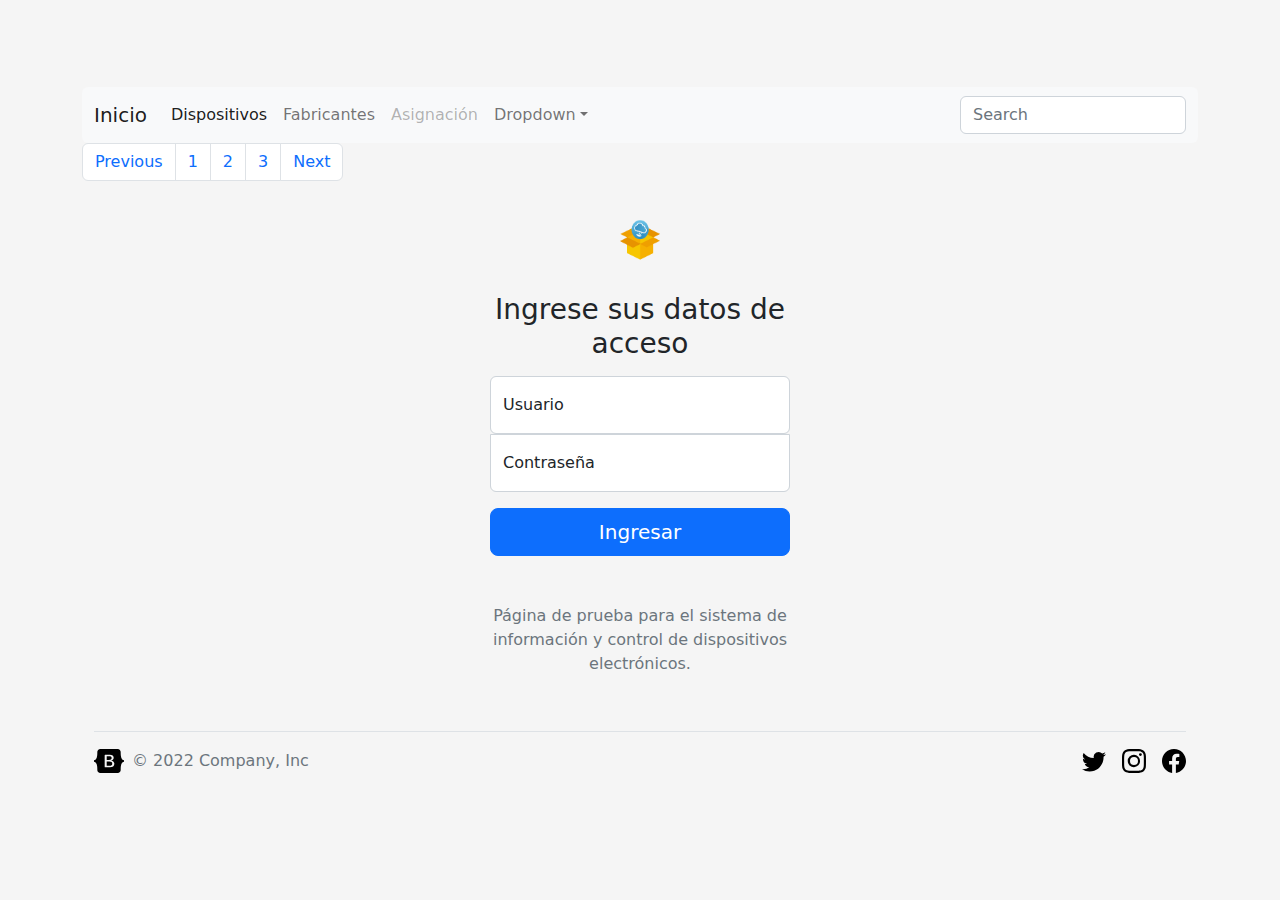
<file: index.html>
<!doctype html>
<html lang="en">
  <head>
    <meta charset="utf-8">
    <meta name="viewport" content="width=device-width, initial-scale=1">
    <meta name="description" content="">
    <meta name="author" content="Mark Otto, Jacob Thornton, and Bootstrap contributors">
    <meta name="generator" content="Hugo 0.101.0">
    <title>Signin Template · Bootstrap v5.2</title>

    <link rel="canonical" href="https://getbootstrap.com/docs/5.2/examples/sign-in/">

    

    

<link href="./assets/dist/css/bootstrap.min.css" rel="stylesheet">



    
    <!-- Custom styles for this template -->
    <link href="signin.css" rel="stylesheet">
  </head>
  <body class="text-center">

    <svg xmlns="http://www.w3.org/2000/svg" style="display: none;">
      <symbol id="bootstrap" viewBox="0 0 118 94">
        <title>Bootstrap</title>
        <path fill-rule="evenodd" clip-rule="evenodd" d="M24.509 0c-6.733 0-11.715 5.893-11.492 12.284.214 6.14-.064 14.092-2.066 20.577C8.943 39.365 5.547 43.485 0 44.014v5.972c5.547.529 8.943 4.649 10.951 11.153 2.002 6.485 2.28 14.437 2.066 20.577C12.794 88.106 17.776 94 24.51 94H93.5c6.733 0 11.714-5.893 11.491-12.284-.214-6.14.064-14.092 2.066-20.577 2.009-6.504 5.396-10.624 10.943-11.153v-5.972c-5.547-.529-8.934-4.649-10.943-11.153-2.002-6.484-2.28-14.437-2.066-20.577C105.214 5.894 100.233 0 93.5 0H24.508zM80 57.863C80 66.663 73.436 72 62.543 72H44a2 2 0 01-2-2V24a2 2 0 012-2h18.437c9.083 0 15.044 4.92 15.044 12.474 0 5.302-4.01 10.049-9.119 10.88v.277C75.317 46.394 80 51.21 80 57.863zM60.521 28.34H49.948v14.934h8.905c6.884 0 10.68-2.772 10.68-7.727 0-4.643-3.264-7.207-9.012-7.207zM49.948 49.2v16.458H60.91c7.167 0 10.964-2.876 10.964-8.281 0-5.406-3.903-8.178-11.425-8.178H49.948z"></path>
      </symbol>
      <symbol id="facebook" viewBox="0 0 16 16">
        <path d="M16 8.049c0-4.446-3.582-8.05-8-8.05C3.58 0-.002 3.603-.002 8.05c0 4.017 2.926 7.347 6.75 7.951v-5.625h-2.03V8.05H6.75V6.275c0-2.017 1.195-3.131 3.022-3.131.876 0 1.791.157 1.791.157v1.98h-1.009c-.993 0-1.303.621-1.303 1.258v1.51h2.218l-.354 2.326H9.25V16c3.824-.604 6.75-3.934 6.75-7.951z"/>
      </symbol>
      <symbol id="instagram" viewBox="0 0 16 16">
          <path d="M8 0C5.829 0 5.556.01 4.703.048 3.85.088 3.269.222 2.76.42a3.917 3.917 0 0 0-1.417.923A3.927 3.927 0 0 0 .42 2.76C.222 3.268.087 3.85.048 4.7.01 5.555 0 5.827 0 8.001c0 2.172.01 2.444.048 3.297.04.852.174 1.433.372 1.942.205.526.478.972.923 1.417.444.445.89.719 1.416.923.51.198 1.09.333 1.942.372C5.555 15.99 5.827 16 8 16s2.444-.01 3.298-.048c.851-.04 1.434-.174 1.943-.372a3.916 3.916 0 0 0 1.416-.923c.445-.445.718-.891.923-1.417.197-.509.332-1.09.372-1.942C15.99 10.445 16 10.173 16 8s-.01-2.445-.048-3.299c-.04-.851-.175-1.433-.372-1.941a3.926 3.926 0 0 0-.923-1.417A3.911 3.911 0 0 0 13.24.42c-.51-.198-1.092-.333-1.943-.372C10.443.01 10.172 0 7.998 0h.003zm-.717 1.442h.718c2.136 0 2.389.007 3.232.046.78.035 1.204.166 1.486.275.373.145.64.319.92.599.28.28.453.546.598.92.11.281.24.705.275 1.485.039.843.047 1.096.047 3.231s-.008 2.389-.047 3.232c-.035.78-.166 1.203-.275 1.485a2.47 2.47 0 0 1-.599.919c-.28.28-.546.453-.92.598-.28.11-.704.24-1.485.276-.843.038-1.096.047-3.232.047s-2.39-.009-3.233-.047c-.78-.036-1.203-.166-1.485-.276a2.478 2.478 0 0 1-.92-.598 2.48 2.48 0 0 1-.6-.92c-.109-.281-.24-.705-.275-1.485-.038-.843-.046-1.096-.046-3.233 0-2.136.008-2.388.046-3.231.036-.78.166-1.204.276-1.486.145-.373.319-.64.599-.92.28-.28.546-.453.92-.598.282-.11.705-.24 1.485-.276.738-.034 1.024-.044 2.515-.045v.002zm4.988 1.328a.96.96 0 1 0 0 1.92.96.96 0 0 0 0-1.92zm-4.27 1.122a4.109 4.109 0 1 0 0 8.217 4.109 4.109 0 0 0 0-8.217zm0 1.441a2.667 2.667 0 1 1 0 5.334 2.667 2.667 0 0 1 0-5.334z"/>
      </symbol>
      <symbol id="twitter" viewBox="0 0 16 16">
        <path d="M5.026 15c6.038 0 9.341-5.003 9.341-9.334 0-.14 0-.282-.006-.422A6.685 6.685 0 0 0 16 3.542a6.658 6.658 0 0 1-1.889.518 3.301 3.301 0 0 0 1.447-1.817 6.533 6.533 0 0 1-2.087.793A3.286 3.286 0 0 0 7.875 6.03a9.325 9.325 0 0 1-6.767-3.429 3.289 3.289 0 0 0 1.018 4.382A3.323 3.323 0 0 1 .64 6.575v.045a3.288 3.288 0 0 0 2.632 3.218 3.203 3.203 0 0 1-.865.115 3.23 3.23 0 0 1-.614-.057 3.283 3.283 0 0 0 3.067 2.277A6.588 6.588 0 0 1 .78 13.58a6.32 6.32 0 0 1-.78-.045A9.344 9.344 0 0 0 5.026 15z"/>
      </symbol>
    </svg>

    <div class="container">
      <nav class="navbar navbar-expand-lg bg-light rounded" aria-label="Eleventh navbar example">
        <div class="container-fluid">
          <a class="navbar-brand" href="#">Inicio</a>
          <button class="navbar-toggler" type="button" data-bs-toggle="collapse" data-bs-target="#navbarsExample09" aria-controls="navbarsExample09" aria-expanded="false" aria-label="Toggle navigation">
            <span class="navbar-toggler-icon"></span>
          </button>
  
          <div class="collapse navbar-collapse" id="navbarsExample09">
            <ul class="navbar-nav me-auto mb-2 mb-lg-0">
              <li class="nav-item">
                <a class="nav-link active" aria-current="page" href="#">Dispositivos</a>
              </li>
              <li class="nav-item">
                <a class="nav-link" href="fabricantes.html">Fabricantes</a>
              </li>
              <li class="nav-item">
                <a class="nav-link disabled">Asignación</a>
              </li>
              <li class="nav-item dropdown">
                <a class="nav-link dropdown-toggle" href="#" data-bs-toggle="dropdown" aria-expanded="false">Dropdown</a>
                <ul class="dropdown-menu">
                  <li><a class="dropdown-item" href="#">Action</a></li>
                  <li><a class="dropdown-item" href="#">Another action</a></li>
                  <li><a class="dropdown-item" href="#">Something else here</a></li>
                </ul>
              </li>
            </ul>
            <form role="search">
              <input class="form-control" type="search" placeholder="Search" aria-label="Search">
            </form>
          </div>
        </div>
      </nav>

      <nav aria-label="Page navigation example">
        <ul class="pagination">
          <li class="page-item"><a class="page-link" href="#">Previous</a></li>
          <li class="page-item"><a class="page-link" href="#">1</a></li>
          <li class="page-item"><a class="page-link" href="#">2</a></li>
          <li class="page-item"><a class="page-link" href="#">3</a></li>
          <li class="page-item"><a class="page-link" href="#">Next</a></li>
        </ul>
      </nav>
  
  

<main class="form-signin w-100 m-auto">
  <form>
    <img class="mb-4" src="../assets/brand/logo.png" alt="logo" width="72" height="57">
    <h1 class="h3 mb-3 fw-normal">Ingrese sus datos de acceso</h1>

    <div class="form-floating">
      <input type="text" class="form-control" id="floatingInput" placeholder="name@example.com">
      <label for="floatingInput">Usuario</label>
    </div>
    <div class="form-floating">
      <input type="password" class="form-control" id="floatingPassword" placeholder="Contraseña">
      <label for="floatingPassword">Contraseña</label>
    </div>

    <div class="checkbox mb-3">
    </div>
    <button class="w-100 btn btn-lg btn-primary" type="submit">Ingresar</button>
    <p class="mt-5 mb-3 text-muted">Página de prueba para el sistema de información y control de dispositivos electrónicos.</p>
  </form>
</main>


<div class="container">
  <footer class="d-flex flex-wrap justify-content-between align-items-center py-3 my-4 border-top">
    <div class="col-md-4 d-flex align-items-center">
      <a href="/" class="mb-3 me-2 mb-md-0 text-muted text-decoration-none lh-1">
        <svg class="bi" width="30" height="24"><use xlink:href="#bootstrap"/></svg>
      </a>
      <span class="mb-3 mb-md-0 text-muted">&copy; 2022 Company, Inc</span>
    </div>

    <ul class="nav col-md-4 justify-content-end list-unstyled d-flex">
      <li class="ms-3"><a class="text-muted" href="#"><svg class="bi" width="24" height="24"><use xlink:href="#twitter"/></svg></a></li>
      <li class="ms-3"><a class="text-muted" href="#"><svg class="bi" width="24" height="24"><use xlink:href="#instagram"/></svg></a></li>
      <li class="ms-3"><a class="text-muted" href="#"><svg class="bi" width="24" height="24"><use xlink:href="#facebook"/></svg></a></li>
    </ul>
  </footer>
</div>

    
  </body>
</html>
</file>
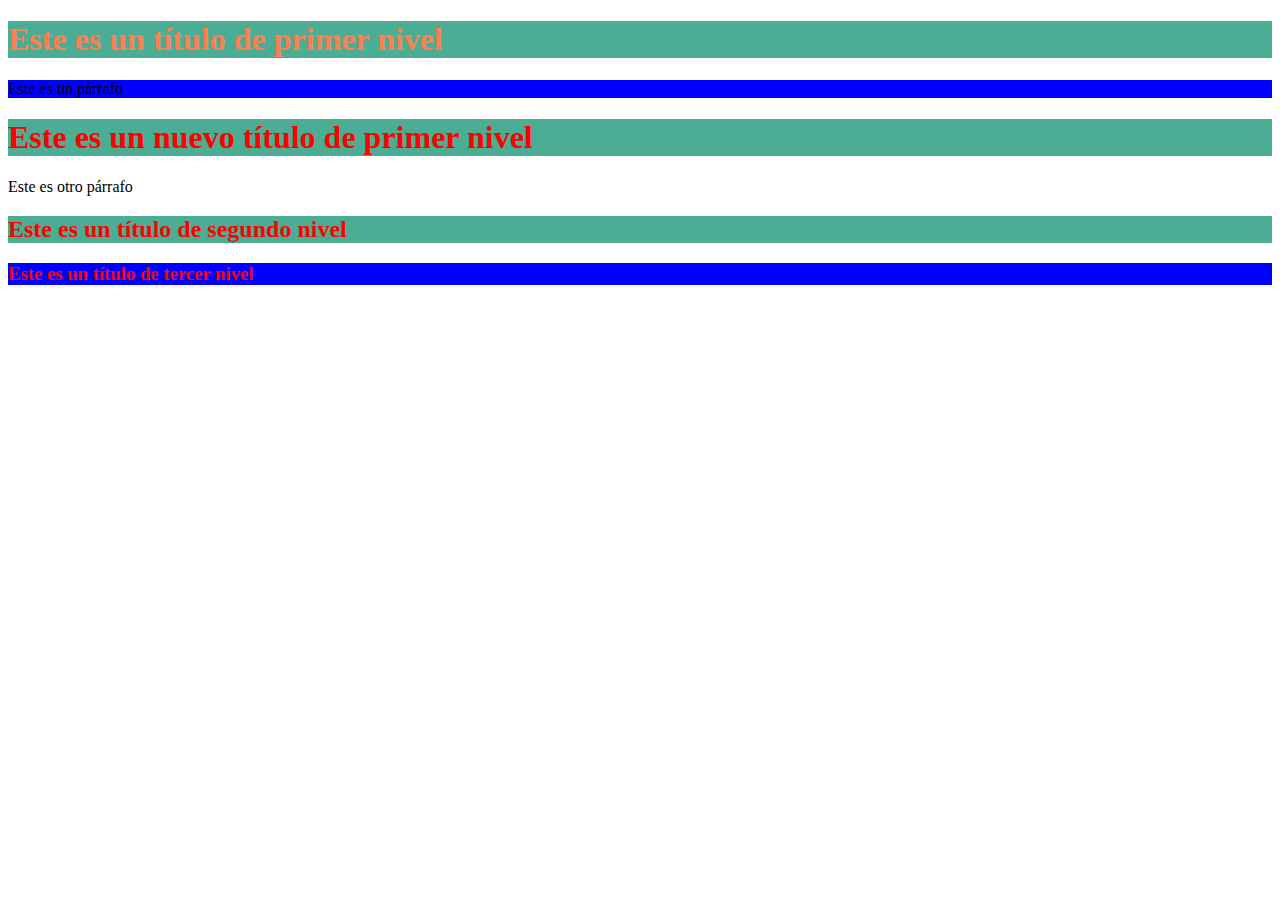
<file: c3g48.html>
<!DOCTYPE html>
<html>
    <head>
        <link href="c3g48.css" rel="stylesheet">
    </head>
    <body>
        <div>
            <h1 id="ppal">Este es un título de primer nivel</h1>
            <p class="titulo">Este es un párrafo</p>
        </div>
        <div>
            <h1 id="secundario">Este es un nuevo título de primer nivel</h1>
            <p>Este es otro párrafo</p>
            <h2>Este es un título de segundo nivel</h2>
            <h3 class="titulo">Este es un título de tercer nivel</h3>
        </div>
    </body>
</html>
</file>
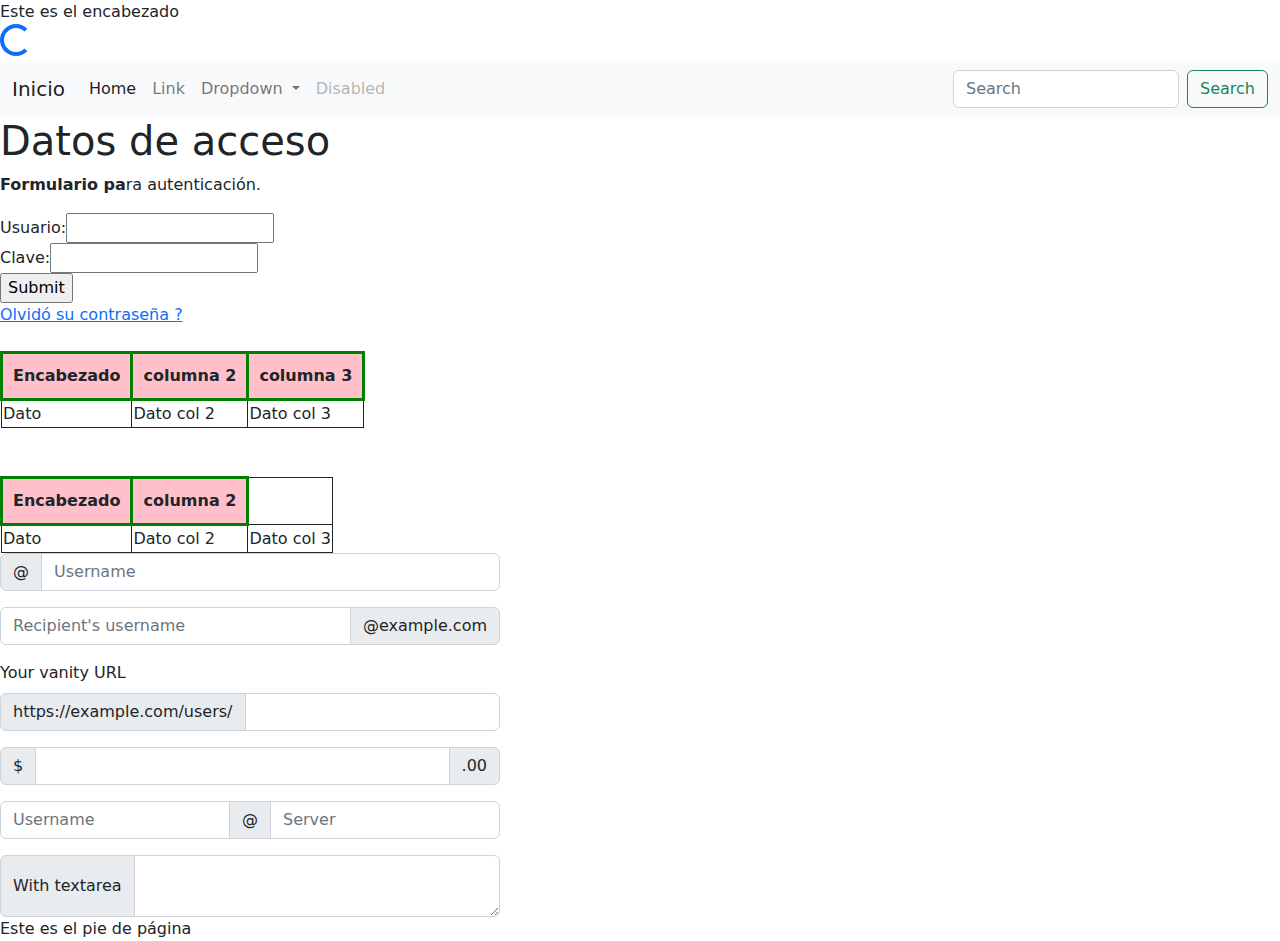
<file: maqueta.html>
<!DOCTYPE html>
<html>
    <head style="position: fixed;">
        <title>Página de acceso</title>
        <link href="bootstrap.min.css" rel="stylesheet" integrity="sha384-iYQeCzEYFbKjA/T2uDLTpkwGzCiq6soy8tYaI1GyVh/UjpbCx/TYkiZhlZB6+fzT" crossorigin="anonymous">
        <link href="estilo.css" rel="stylesheet">
    </head>
    <body>
        <header>Este es el encabezado</header>
        <div class="spinner-border text-primary" role="status">
            <span class="visually-hidden">Loading...</span>
          </div>
        <nav class="navbar navbar-expand-lg bg-light">
            <div class="container-fluid">
              <a class="navbar-brand" href="#">Inicio</a>
              <button class="navbar-toggler" type="button" data-bs-toggle="collapse" data-bs-target="#navbarSupportedContent" aria-controls="navbarSupportedContent" aria-expanded="false" aria-label="Toggle navigation">
                <span class="navbar-toggler-icon"></span>
              </button>
              <div class="collapse navbar-collapse" id="navbarSupportedContent">
                <ul class="navbar-nav me-auto mb-2 mb-lg-0">
                  <li class="nav-item">
                    <a class="nav-link active" aria-current="page" href="#">Home</a>
                  </li>
                  <li class="nav-item">
                    <a class="nav-link" href="index3.html">Link</a>
                  </li>
                  <li class="nav-item dropdown">
                    <a class="nav-link dropdown-toggle" href="#" role="button" data-bs-toggle="dropdown" aria-expanded="false">
                      Dropdown
                    </a>
                    <ul class="dropdown-menu">
                      <li><a class="dropdown-item" href="#">Action</a></li>
                      <li><a class="dropdown-item" href="#">Another action</a></li>
                      <li><hr class="dropdown-divider"></li>
                      <li><a class="dropdown-item" href="#">Something else here</a></li>
                    </ul>
                  </li>
                  <li class="nav-item">
                    <a class="nav-link disabled">Disabled</a>
                  </li>
                </ul>
                <form class="d-flex" role="search">
                  <input class="form-control me-2" type="search" placeholder="Search" aria-label="Search">
                  <button class="btn btn-outline-success" type="submit">Search</button>
                </form>
              </div>
            </div>
          </nav>

        <div>
            <h1>Datos de acceso</h1>
            <p><b>Formulario pa</b>ra autenticación.</p>

            <form action="index.html" method="get">
                <label>Usuario:<input type="text" name="usuario"></label><br>
                <label>Clave:<input type="password" name="clave"></label><br>
                <input type="submit">
            </form>
        </div>

        <a href="https://www.google.com/">Olvidó su contraseña ?</a>
        <br>
        <br>
        <table class>
            <tr>
                <th>Encabezado</th>
                <th>columna 2</th>
                <th>columna 3</th>
            </tr>
            <tr>
                <td>Dato</td>
                <td>Dato col 2</td>
                <td>Dato col 3</td>
            </tr>
        </table>

        <br>
        <br>
        <table>
            <tr>
                <th>Encabezado</th>
                <th>columna 2</th>
            </tr>
            <tr>
                <td>Dato</td>
                <td>Dato col 2</td>
                <td>Dato col 3</td>
            </tr>
        </table>
<div style="width: 500px;">
        <div class="input-group mb-3">
            <span class="input-group-text" id="basic-addon1">@</span>
            <input type="text" class="form-control" placeholder="Username" aria-label="Username" aria-describedby="basic-addon1">
          </div>
          
          <div class="input-group mb-3">
            <input type="text" class="form-control" placeholder="Recipient's username" aria-label="Recipient's username" aria-describedby="basic-addon2">
            <span class="input-group-text" id="basic-addon2">@example.com</span>
          </div>
          
          <label for="basic-url" class="form-label">Your vanity URL</label>
          <div class="input-group mb-3">
            <span class="input-group-text" id="basic-addon3">https://example.com/users/</span>
            <input type="text" class="form-control" id="basic-url" aria-describedby="basic-addon3">
          </div>
          
          <div class="input-group mb-3">
            <span class="input-group-text">$</span>
            <input type="text" class="form-control" aria-label="Amount (to the nearest dollar)">
            <span class="input-group-text">.00</span>
          </div>
          
          <div class="input-group mb-3">
            <input type="text" class="form-control" placeholder="Username" aria-label="Username">
            <span class="input-group-text">@</span>
            <input type="text" class="form-control" placeholder="Server" aria-label="Server">
          </div>
          
          <div class="input-group">
            <span class="input-group-text">With textarea</span>
            <textarea class="form-control" aria-label="With textarea"></textarea>
          </div>
</div>

        <footer>Este es el pie de página</footer>
    </body>
</html>
</file>
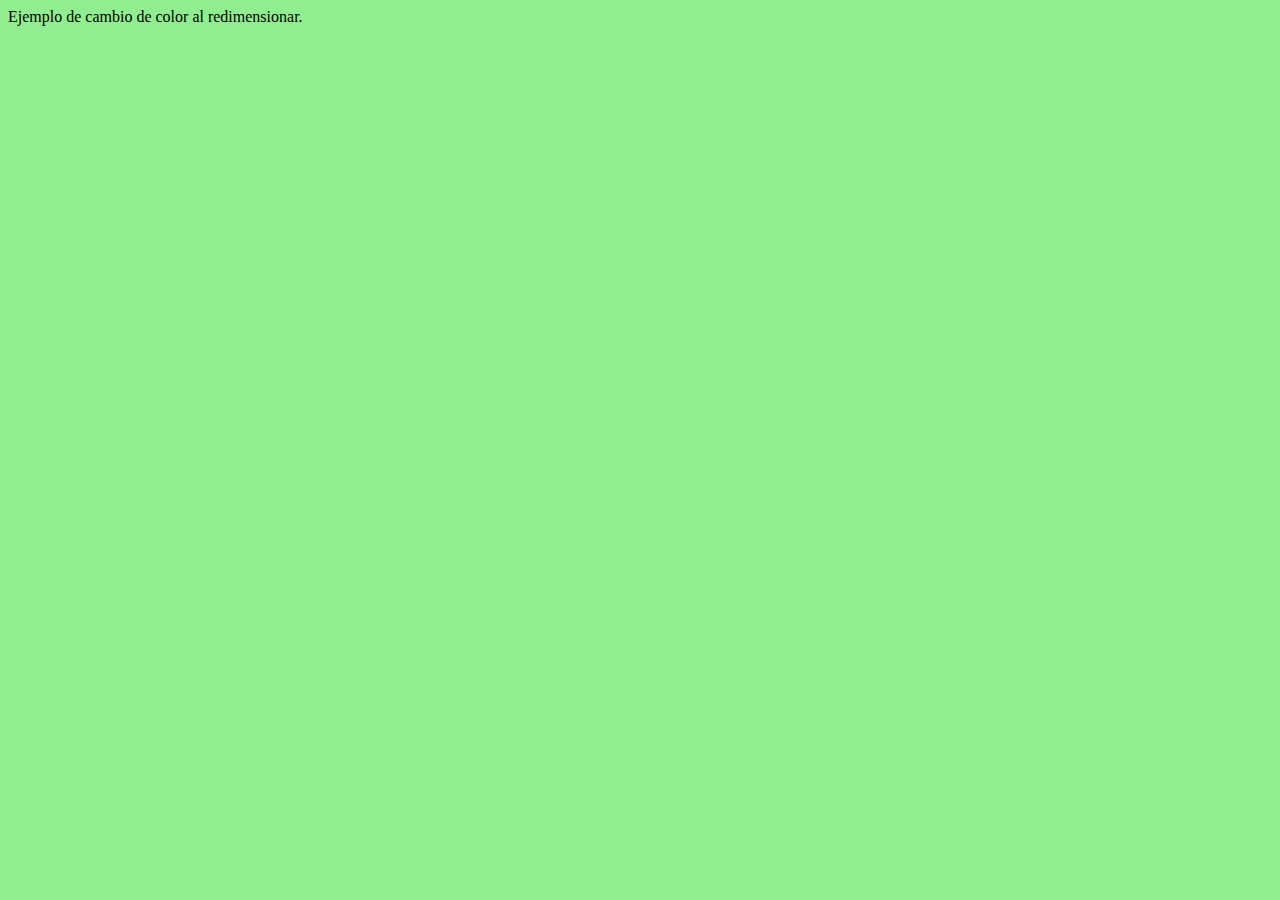
<file: media.html>
<html>
    <head>
        <meta name="viewport“ content="width=device-width, initial-scale=1.0">
<style>
    body {
      background-color: lightgreen;
    }
    @media only screen and (max-width: 600px) {
        body {
             background-color: lightblue;
             font-size:xx-large;
        }
    }
</style>
</head>
<body>
<p>Ejemplo de cambio de color al redimensionar.</p>
</body>
</html>
</file>
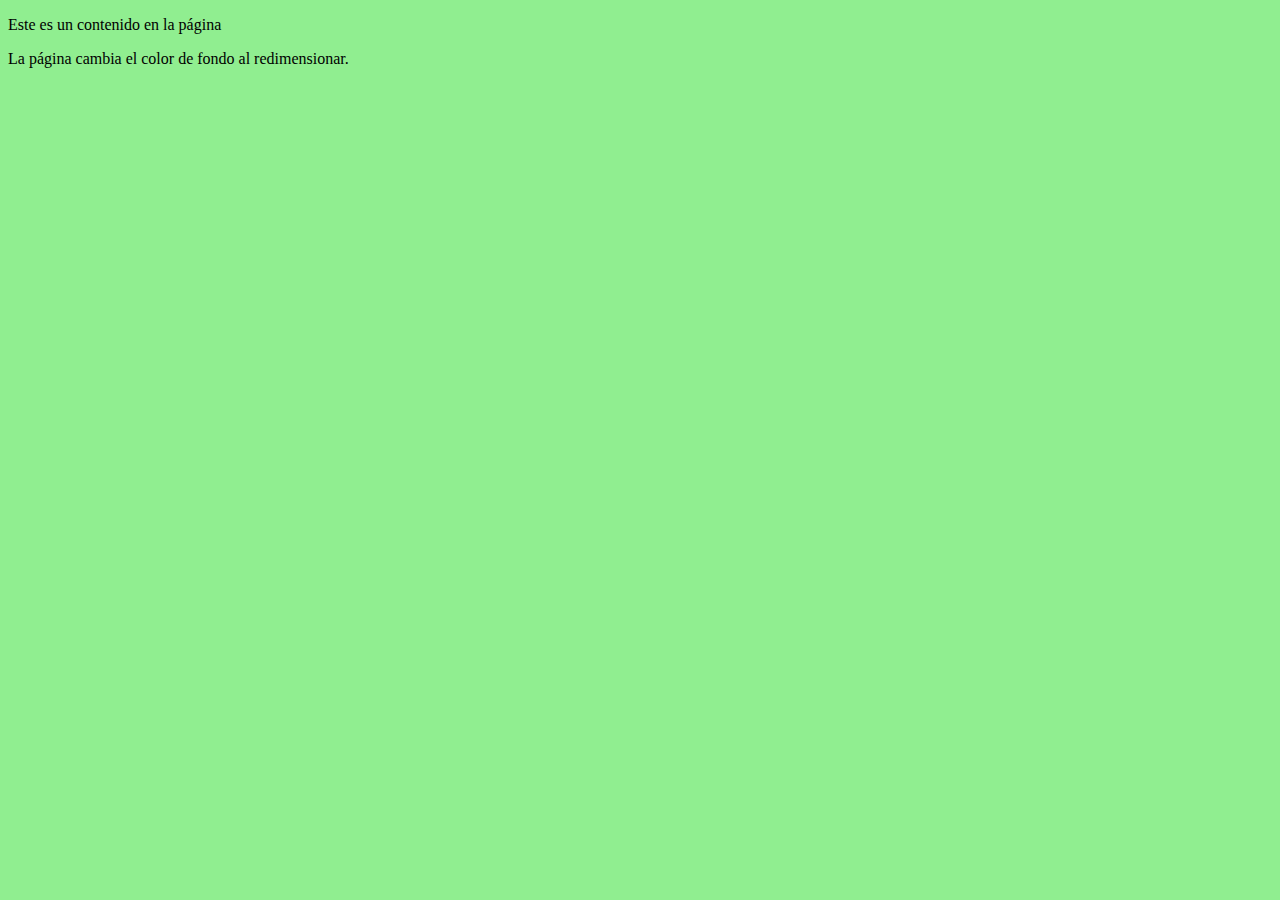
<file: responsive.html>
<!DOCTYPE html>
<html>
    <head>
        <meta name="viewport“ content="width=device-width, initial-scale=1.0">
        <style>
            body {background-color: lightgreen;}
            @media only screen and (max-width:600px) {
                body{background-color: lightblue;}
            }
        </style> 
    </head>
    <body>
        <p>Este es un contenido en la página</p>
        <p>La página cambia el color de fondo al redimensionar.</p>
    </body>
</html>
</file>
<file: signin.css>
html,
body {
  height: 100%;
}

body {
  display: flex;
  align-items: center;
  padding-top: 40px;
  padding-bottom: 40px;
  background-color: #f5f5f5;
}

.form-signin {
  max-width: 330px;
  padding: 15px;
}

.form-signin .form-floating:focus-within {
  z-index: 2;
}

.form-signin input[type="email"] {
  margin-bottom: -1px;
  border-bottom-right-radius: 0;
  border-bottom-left-radius: 0;
}

.form-signin input[type="password"] {
  margin-bottom: 10px;
  border-top-left-radius: 0;
  border-top-right-radius: 0;
}
</file>
<file: c3g48.css>
* {color:red;}
h1, h2, h3 {font-family:Georgia, 'Times New Roman', Times, serif; background-color: #4BAD94;}
.titulo {background-color: blue;}
#ppal {color: coral;}
div p {color:black}
</file>
<file: estilo.css>
table {border-collapse: collapse;}
th {border: 3px solid; padding: 10px; background-color: pink; border-color: green;}
tr, td {border: 1px solid; padding: 1px;}
division {width: 500px; border: 1px solid;}
</file>
